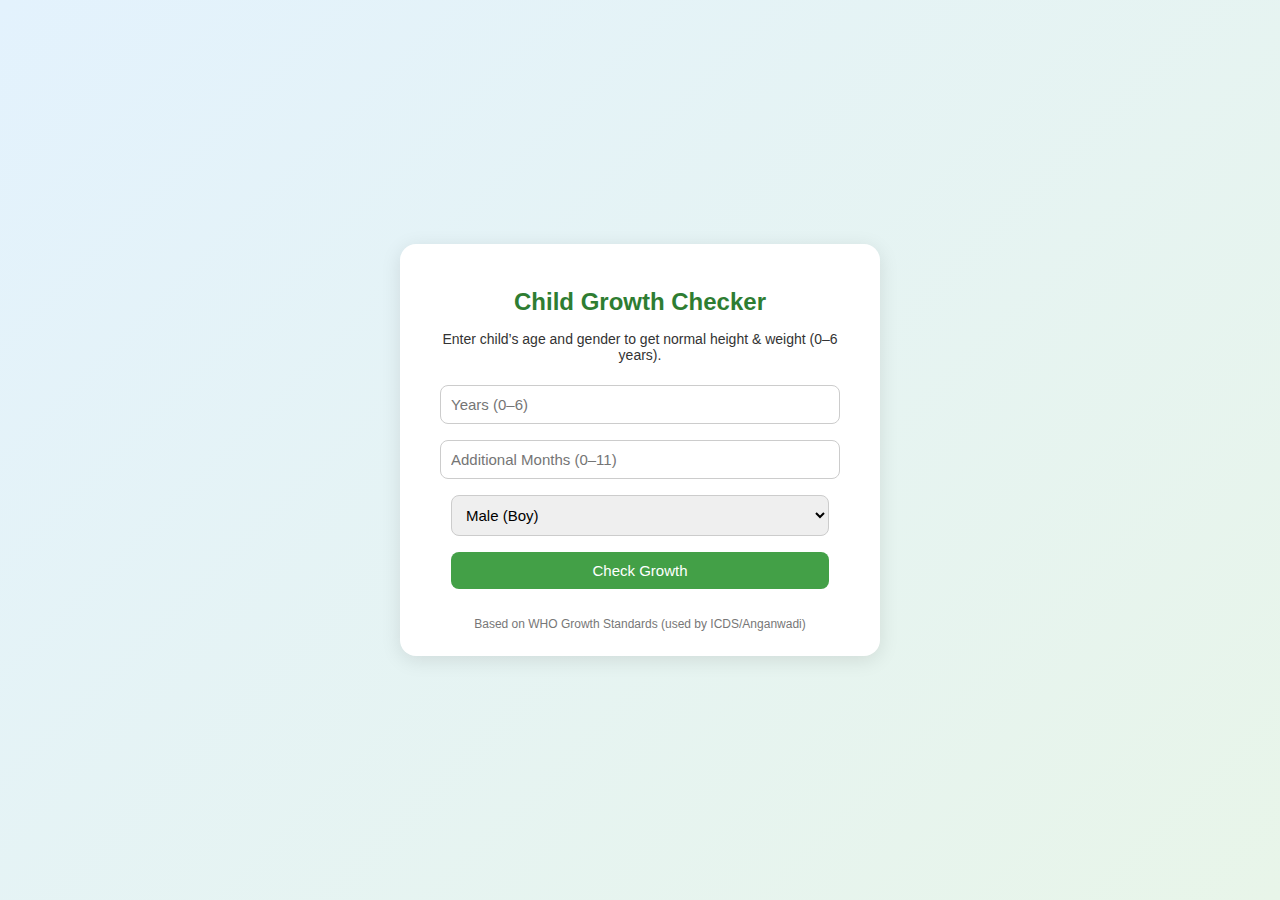
<file: index.html>
<!DOCTYPE html>
<html lang="en">
<head>

  
  <meta charset="UTF-8">
  <meta name="viewport" content="width=device-width, initial-scale=1.0">
  <title>Child Growth Checker (0–6 Years)</title>
  <link rel="stylesheet" href="anganwadi.css">
  <!-- Google tag (gtag.js) -->
<script async src="https://www.googletagmanager.com/gtag/js?id=G-NP8Q258JNK"></script>
<script>
  window.dataLayer = window.dataLayer || [];
  function gtag(){dataLayer.push(arguments);}
  gtag('js', new Date());
  gtag('config', 'G-NP8Q258JNK');
</script>
</head>
<body>
  <div class="container">
    <h2>Child Growth Checker</h2>
    <p>Enter child’s age and gender to get normal height & weight (0–6 years).</p>

    <input type="number" id="years" placeholder="Years (0–6)" min="0" max="6">
    <input type="number" id="months" placeholder="Additional Months (0–11)" min="0" max="11">

    <select id="gender">
      <option value="male">Male (Boy)</option>
      <option value="female">Female (Girl)</option>
    </select>

    <button onclick="checkGrowth()">Check Growth</button>

    <div class="result" id="result"></div>
    <footer>Based on WHO Growth Standards (used by ICDS/Anganwadi)</footer>
  </div>

  <script src="anganwadi.js"></script>
</body>
</html>
</file>
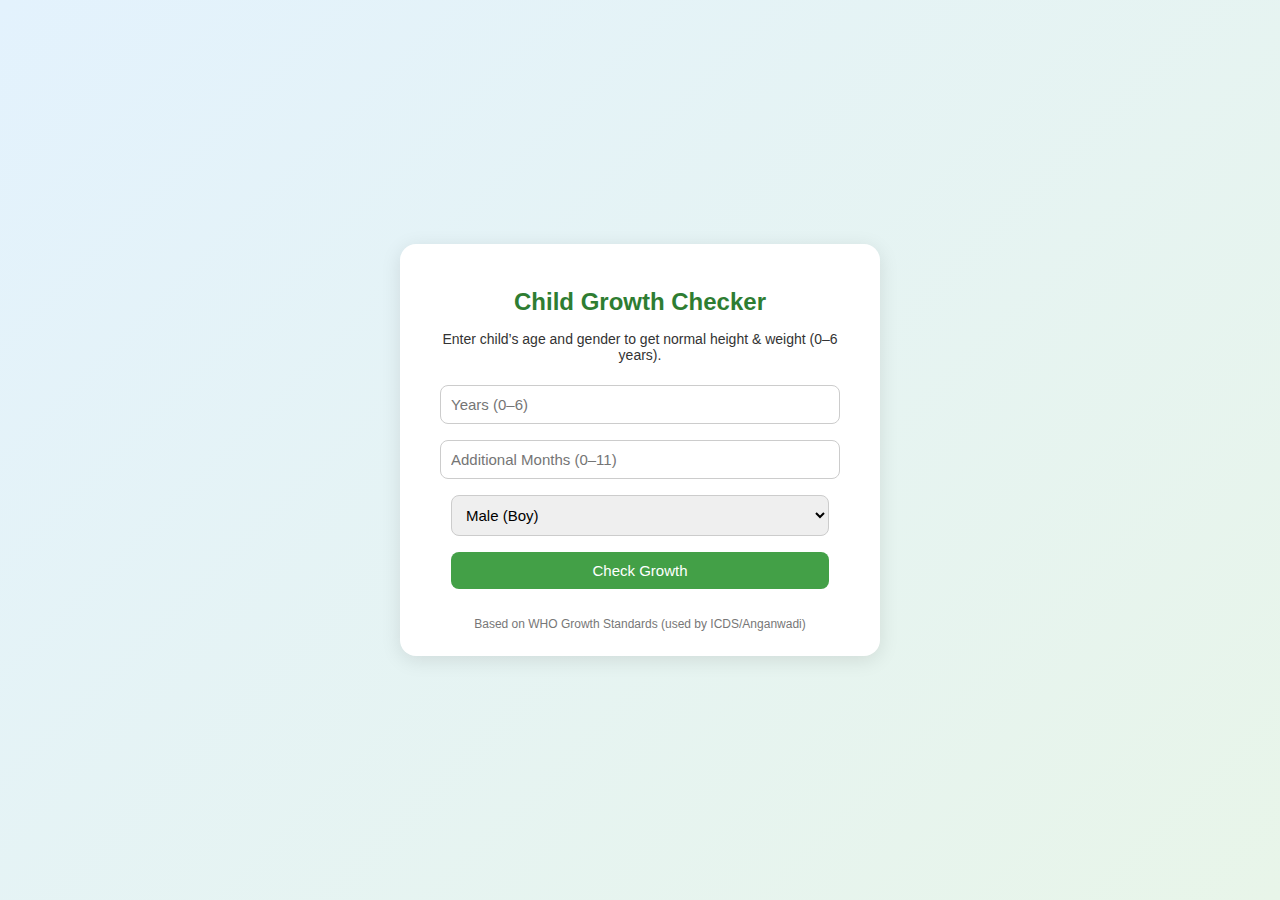
<file: anganwadi.html>
<!DOCTYPE html>
<html lang="en">
<head>
  <meta charset="UTF-8">
  <meta name="viewport" content="width=device-width, initial-scale=1.0">
  <title>Child Growth Checker (0–6 Years)</title>
  <link rel="stylesheet" href="anganwadi.css">
</head>
<body>
  <div class="container">
    <h2>Child Growth Checker</h2>
    <p>Enter child’s age and gender to get normal height & weight (0–6 years).</p>

    <input type="number" id="years" placeholder="Years (0–6)" min="0" max="6">
    <input type="number" id="months" placeholder="Additional Months (0–11)" min="0" max="11">

    <select id="gender">
      <option value="male">Male (Boy)</option>
      <option value="female">Female (Girl)</option>
    </select>

    <button onclick="checkGrowth()">Check Growth</button>

    <div class="result" id="result"></div>
    <footer>Based on WHO Growth Standards (used by ICDS/Anganwadi)</footer>
  </div>

  <script src="anganwadi.js"></script>
</body>
</html>
</file>
<file: anganwadi.css>
body {
  font-family: "Poppins", sans-serif;
  background: linear-gradient(135deg, #e3f2fd, #e8f5e9);
  display: flex;
  justify-content: center;
  align-items: center;
  height: 100vh;
  margin: 0;
}

.container {
  background: #fff;
  padding: 25px 30px;
  border-radius: 16px;
  box-shadow: 0 4px 20px rgba(0,0,0,0.1);
  max-width: 420px;
  text-align: center;
}

h2 {
  color: #2e7d32;
  margin-bottom: 15px;
}

p {
  color: #333;
  font-size: 14px;
}

input, select, button {
  width: 90%;
  padding: 10px;
  margin: 8px 0;
  border-radius: 8px;
  border: 1px solid #ccc;
  font-size: 15px;
}

button {
  background: #43a047;
  color: white;
  cursor: pointer;
  border: none;
  transition: background 0.3s;
}

button:hover {
  background: #2e7d32;
}

.result {
  margin-top: 20px;
  font-weight: bold;
  color: #1b5e20;
  font-size: 16px;
  line-height: 1.5;
}

footer {
  font-size: 12px;
  color: #777;
  margin-top: 15px;
}
</file>
